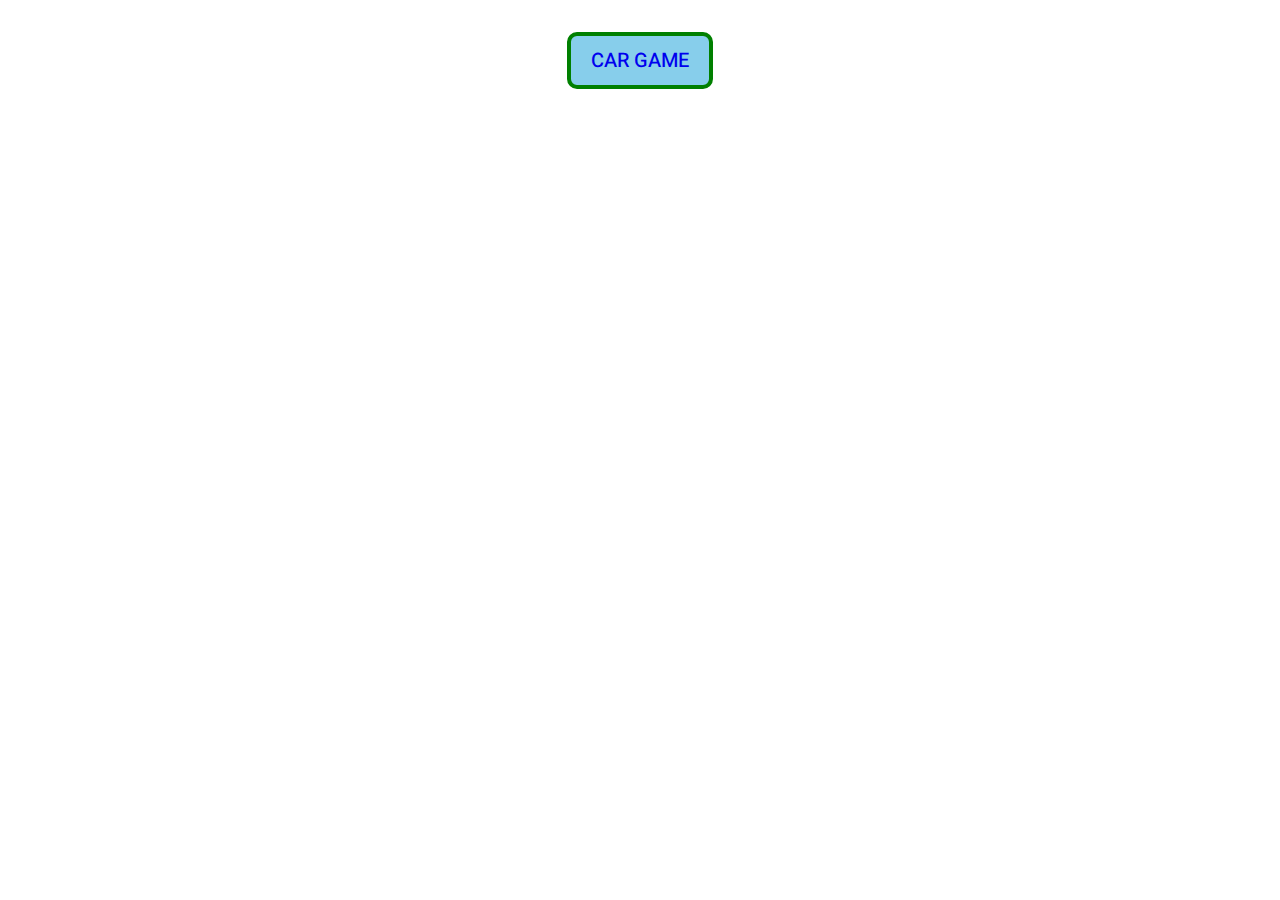
<file: index.html>
<!DOCTYPE html>
<html>
    <head>
        <link rel="stylesheet" href="style.css">
    </head>
    <body>
        <div class="mt-32px center">
            <a href="car/car_game.html" class="add-time-btn">CAR GAME</a>
        </div>
    </body>
</html>
</file>
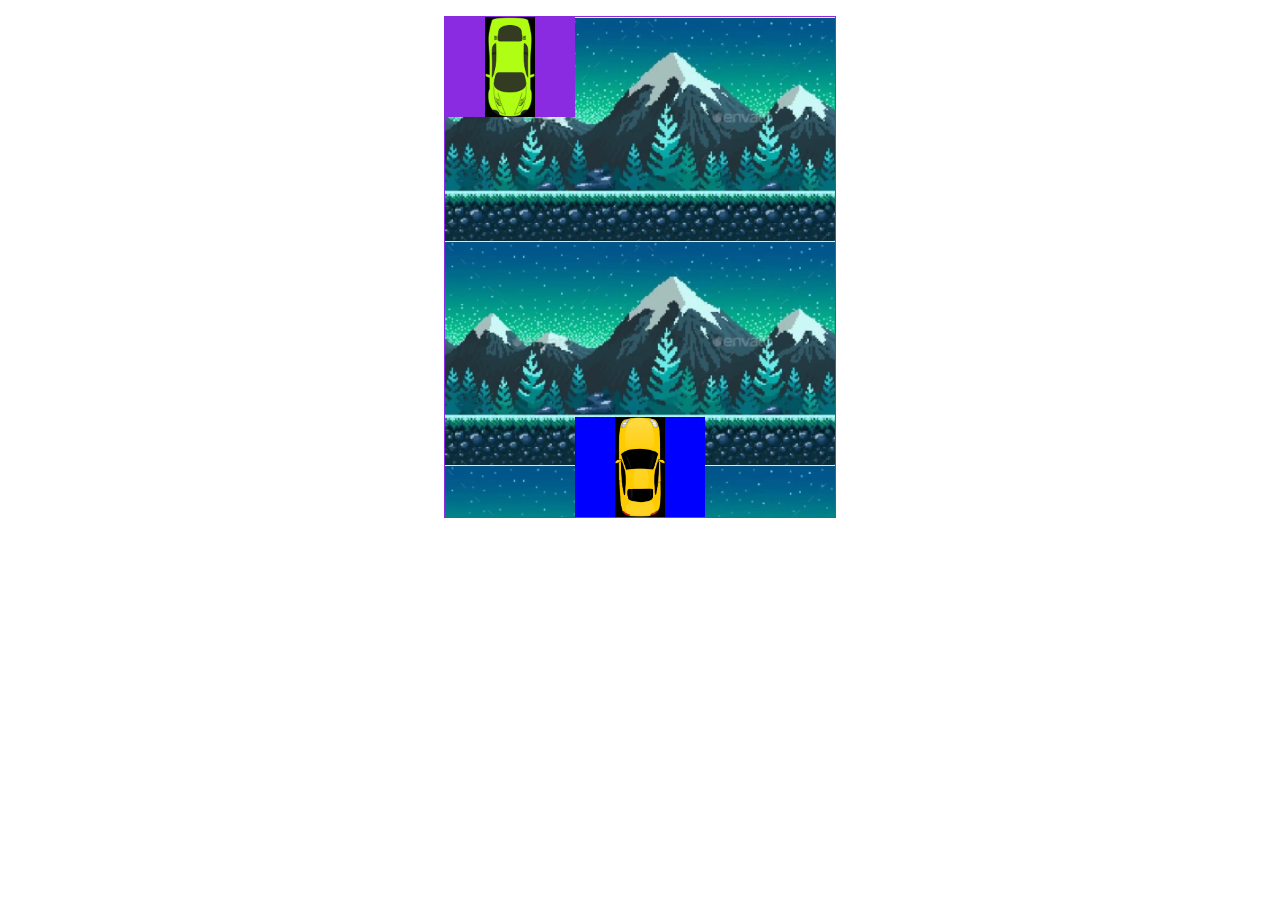
<file: car_game_lite/index.html>
<!DOCTYPE html>
<html lang="en">
<head>
    <meta charset="UTF-8">
    <meta http-equiv="X-UA-Compatible" content="IE=edge">
    <meta name="viewport" content="width=device-width, initial-scale=1.0">
    <title>Racing moto</title>
    <link rel="stylesheet" href="style.css">
</head>
<body>
    <div id="game">
        <div id="bluecar"><img src="blue.png" alt=""></div>
        <div id="racecar"><img src="race.png" alt=""></div>
    </div>
    <div id="result">
        <h1>Game Over</h1>
        <p id="score"></p>
        <button id="btn" onclick="location.reload()">Restart</button>
    </div>

    <script src="main.js"></script>
</body>
</html>
</file>
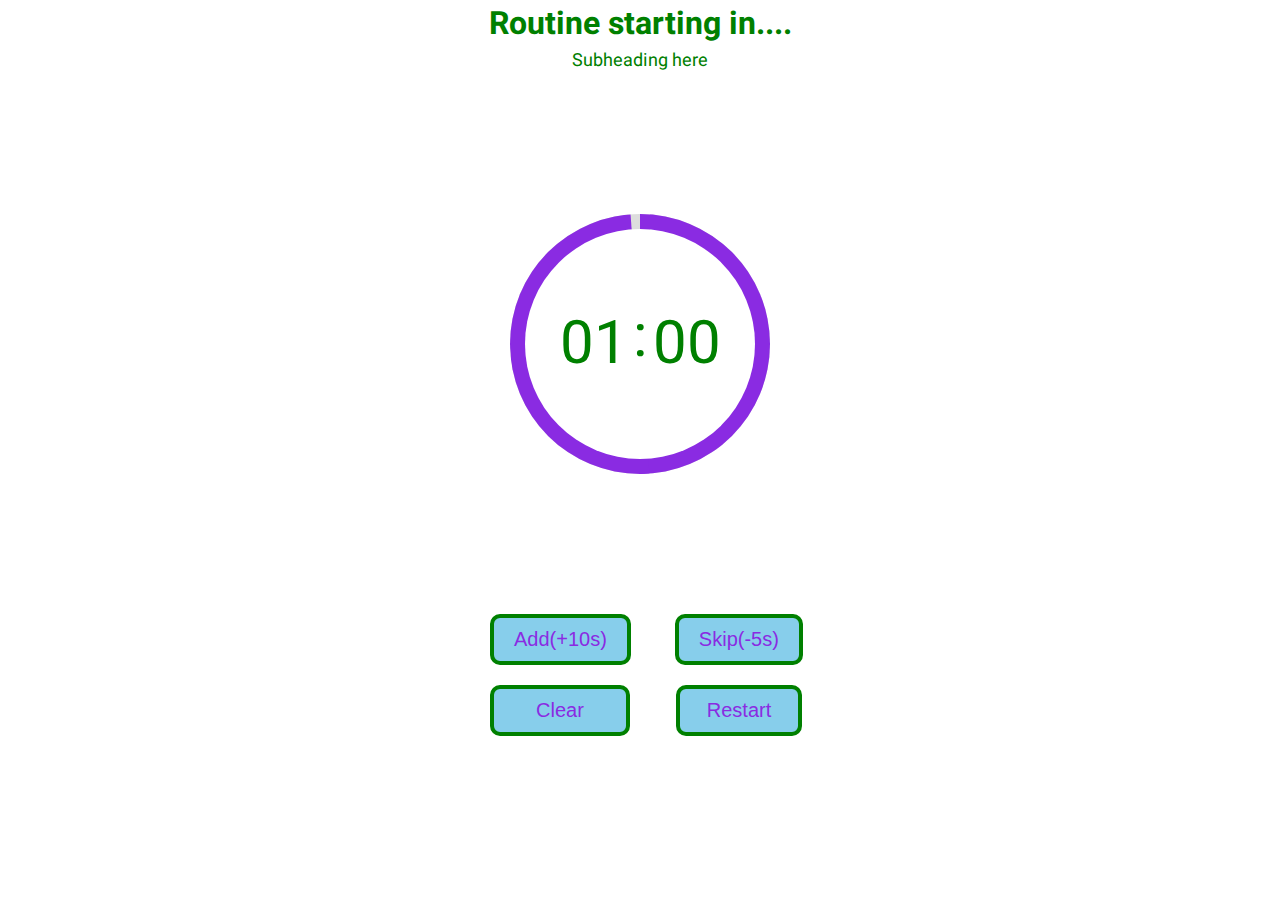
<file: 60sec_timer/timer.html>
<!DOCTYPE html>
<html lang="en">
<head>
  <meta charset="UTF-8">
  <meta http-equiv="X-UA-Compatible" content="IE=edge">
  <meta name="viewport" content="width=device-width, initial-scale=1.0">
  <link rel="stylesheet" href="style.css">
  <title>60sec timer with circular progress bar</title>
</head>
<h2>Routine starting in....</h2>
<div class="Subheading">Subheading here</div>
<body>
  <div class="main-container center">
    <div class="circle-container center">
     <div class="circle"></div>
     <div class="circle"></div>
     <div class="circle"></div>
     <div class="outermost-circle"></div>
    </div>

    <div class="timer-container center">
      <div class="timer center"></div>
    </div>
 
   </div>
  <button class="add-time-btn">Add(+10s)</button>
  <button class="add-skip-btn">Skip(-5s)</button><br>
  <button class="clear-btn">Clear</button>
  <button class="restart-btn">Restart</button>
  <script src="script.js"></script>
</body>
</html>
</file>
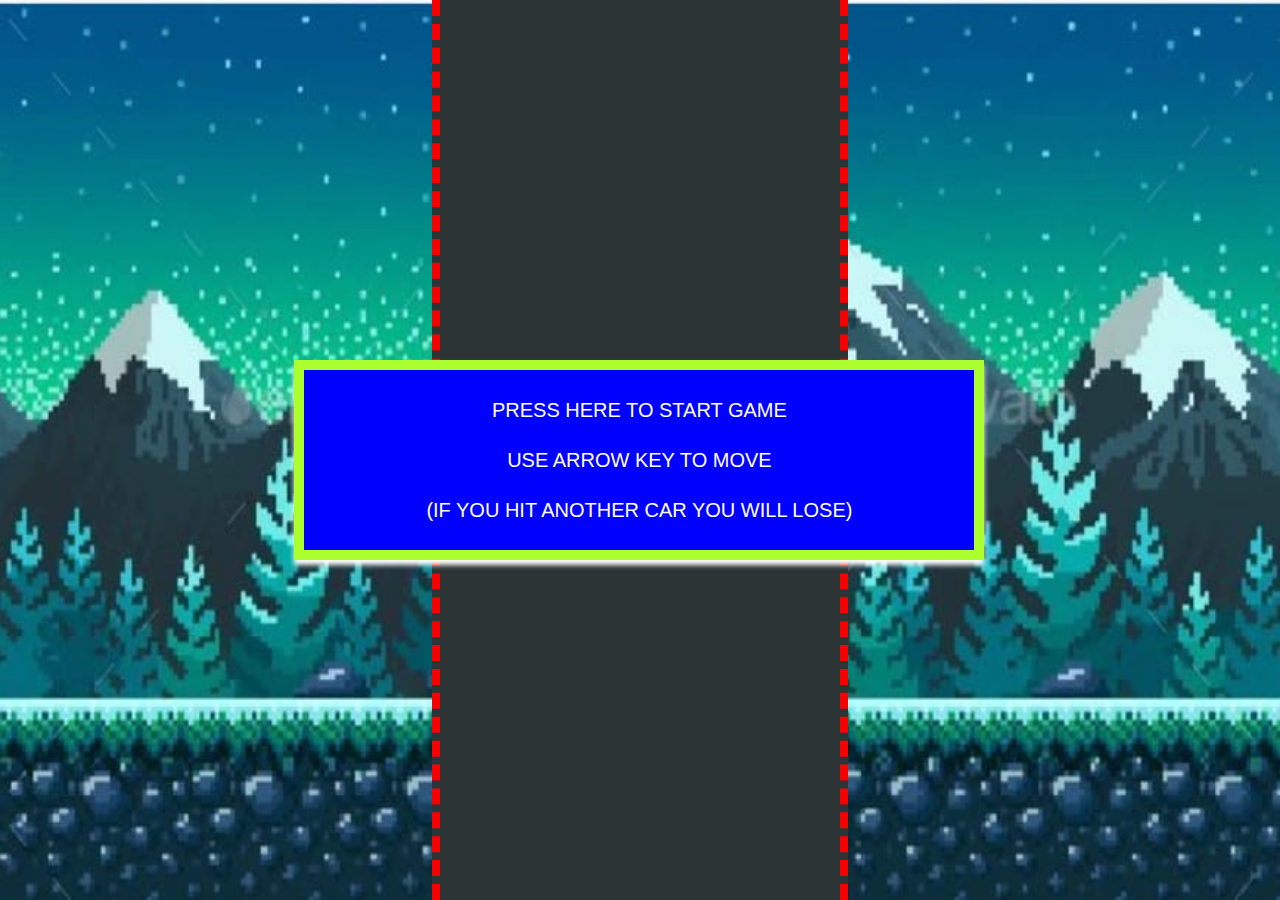
<file: car/car_game.html>
<!DOCTYPE html>
<html>
    <head>
        <title></title>
        <style>
            *{margin: 0; padding: 0; font-family: Arial, Helvetica, sans-serif;}
            .hide{ display: none; }
            .carGame{
                width: 100%;
                height: 100vh;
                background-image: url('bg.png');
                background-repeat: no-repeat;
                background-size: 100% 100%;

            }
            .myCar{
                width: 60px;
                height: 100px;
                /* background: red; */
                position: absolute;
                bottom: 120px;
                background-image: url('car2.png');
                background-repeat: no-repeat;
                background-size: 100% 100%;   
            }
            .enemyCar{
                width: 60px;
                height: 100px;
                /* background: red; */
                position: absolute;
                bottom: 120px;
                background-image: url('car4.png');
                /* border-radius: 15px; */
                background-repeat: no-repeat;
                background-size: 100% 100%;   
            }
            .lines{
                width: 10px;
                height: 100px;
                background: white;
                position: absolute;
                margin-left: 195px;   
            }
            .gameArea{
                width: 400px;
                height: 100vh;
                background: #2d3436;
                margin: auto;
                position: relative;
                overflow: hidden;
                border-right: 8px dashed #f90000;
                border-left: 8px dashed #f90000;
            }
            .score{
                position: absolute;
                top: 15px;
                left: 40px;
                background: #08120f;
                width: 300px;
                line-height: 70px;
                text-align: center;
                color: rgb(255, 255, 255);
                font-size: 1.5rem;
                font-family: Arial, Helvetica, sans-serif;
                box-shadow: 1 5px 5px #ff0073;
            }
            .startScreen{
                position: absolute;
                background-color: rgb(0, 0, 255);
                left: 23%;
                top: 40%;
                transform: translate(-50% -50%);
                color: white;
                z-index: 1;
                text-align: center;
                border: 10px solid rgb(171, 255, 46);
                padding: 15px;
                margin: auto;
                width: 50%;
                cursor: pointer;
                letter-spacing: 5;
                font-size: 20px;
                word-spacing: 3;
                line-height: 50px;
                text-transform: uppercase;
                box-shadow: 0 5px 5px #ffffff;
            }
        </style>
    </head>

    <body>
        <div class="carGame">
            <div class="score"></div>
            <div class="startScreen">
                <p>
                    press here to start GAME<br>
                    USE Arrow key to move <br>
                    (if you hit another car you will lose)
                </p>
            </div>
            <div class="gameArea ">  </div>
        </div>

        <script>
            const score = document.querySelector('.score');
            const startScreen = document.querySelector('.startScreen');
            const gameArea = document.querySelector('.gameArea');

            startScreen.addEventListener('click', initializeGame);

            let player = { speed:5, score:0 };

            let keys = {ArrowUp:false, ArrowDown:false, ArrowLeft:false, ArrowRight:false} 

            let increaseSpeed =  setInterval(function() {
                player.speed++;
            }, 5000);
            
            document.addEventListener('keydown', keyDown);
            document.addEventListener('keyup', keyUp);

            function keyDown(e){
                e.preventDefault();
                keys[e.key] = true;
            }

            function keyUp(e){
                e.preventDefault();
                keys[e.key] = false;
            }

            function isCollide(a,b){
                aRect = a.getBoundingClientRect();
                bRect = b.getBoundingClientRect();

                return !((aRect.bottom < bRect.top) || 
                         (aRect.top > bRect.bottom) || 
                         (aRect.right < bRect.left) || 
                         (aRect.left > bRect.right))
            }

            function moveLines() {
                let lines = document.querySelectorAll('.lines');
                lines.forEach(function(item) {
                    if(item.y >= 7000){
                        item.y -= 7500;
                    }
                    item.y += player.speed;
                    item.style.top = item.y + "px";
                })
            }

            function endGame(){
                player.start = false;
                startScreen.classList.remove('hide');
                startScreen.innerHTML = "GAME OVER <br> Your final score is: " + player.score
                + " <br> press here to restart the game.";                
            }

            function moveEnemy(myCar) {
                let enemyCarList = document.querySelectorAll('.enemyCar');
                enemyCarList.forEach(function(enemyCar) {
                    if(isCollide(myCar, enemyCar)){
                        endGame();
                    }

                    enemyCar.currDiff = enemyCar.y - player.y ;
                    console.log(player.y + ".." + enemyCar.y);

                    if(enemyCar.currDiff >= 100 &&  enemyCar.prevDiff < 100){
                            player.score += 5;
                    } 

                    if(enemyCar.y >= 2000){
                        enemyCar.y = -100;
                        enemyCar.style.left = Math.floor(Math.random() * 350) + "px";
                    }

                    enemyCar.y += player.speed;
                    enemyCar.style.top = enemyCar.y + "px";
                    enemyCar.prevDiff = enemyCar.currDiff;
                })
            }

            function runGame(){

                let car = document.querySelector('.myCar');
                let road = gameArea.getBoundingClientRect();

                if(player.start){
                    moveLines();
                    moveEnemy(car);

                    if(keys.ArrowUp && player.y > (road.top + 150)) {player.y -= player.speed}
                    if(keys.ArrowDown && player.y < (road.bottom-85)) {player.y += player.speed}
                    if(keys.ArrowLeft && player.x>0) {player.x -= player.speed}
                    if(keys.ArrowRight && player.x < (road.width - 50)) {player.x += player.speed}

                    car.style.top = player.y + "px";
                    car.style.left = player.x + "px";

                    window.requestAnimationFrame(runGame);

                //    player.score++;
                    score.innerText = "Score: " + player.score + "\nSpeed: " + player.speed;
                    
                }   
            }
            

            function initializeGame() {
                startScreen.classList.add('hide');
                gameArea.innerHTML = "";

                player.start = true;
                player.score = 0;
                player.speed = 5;

                clearInterval(increaseSpeed);
                increaseSpeed =  setInterval(function() {
                    player.speed++;
                }, 5000);

                window.requestAnimationFrame(runGame);
                for(x=0; x<50; x++)
                {
                    let roadLine = document.createElement('div');
                    roadLine.setAttribute('class', 'lines');
                    roadLine.y = (x*150)
                    roadLine.style.top = roadLine.y + "px";
                    gameArea.appendChild(roadLine);
                    
                }

                let car = document.createElement('div');
                car.setAttribute('class', 'myCar');
                gameArea.appendChild(car);

                player.x = car.offsetLeft;
                player.y = car.offsetTop;

                for(x=0; x<5; x++)
                {
                    let enemyCar = document.createElement('div');
                    enemyCar.setAttribute('class', 'enemyCar');
                    enemyCar.y = ((x+1) * 400) * -1;
                    enemyCar.currDiff = 1;
                    enemyCar.prevDiff = 1;
                    enemyCar.style.top = enemyCar.y + "px";
                    enemyCar.style.left = Math.floor(Math.random() * 350) + "px";
                    gameArea.appendChild(enemyCar);
                }
            }
        </script>

    </body>
</html>
</file>
<file: style.css>
@import url('https://fonts.googleapis.com/css2?family=Heebo:wght@100&display=swap');
* {
  margin: 0;
  padding: 0;
  box-sizing: border-box;
}
html {
  font-family: 'Heebo', sans-serif;
  color: green;
}
.center {
  display: flex;
  justify-content: center;
  vertical-align: auto;
  align-items: center;
}
.main-container {
  width: 100%;
  height: 60vh;
  background-color: white;
}
.mt-32px {
    margin-top: 32px;
}



.add-time-btn {
  /*display: left;*/
  text-decoration: none;
  font-size: 16px;
  font-weight: 500;
  font-size: 20px;
  padding: 10px 20px;
  border-radius: 10px;
  border: 4px solid green;
  background-color: skyblue;
  cursor: pointer;
}
</file>
<file: car_game_lite/style.css>
*{
    margin: 0;
    padding: 0;
}
#game{
    height: 500px;
    width: 390px;
    border: 1px solid blueviolet;
    margin: 1rem auto;
    background:url(bg.jpg) ;
    background-size: contain;
    overflow: hidden;
}
#bluecar{
    height: 100px;
    width: 130px;
    background-color: blueviolet;
    position: relative;
    top: 0px;
    left: 0px;
    text-align: center;
    animation: move 1s linear  infinite  ;

}
#bluecar img{
    height: 100px;
}
@keyframes move {
    0%{
        top: 0px;
    }
    100%{
        top: 501px;
    }
    
}
#racecar{
    height: 100px;
    width: 130px;
    background-color:blue ;
    position: relative;
    top: 300px;
    left: 130px;
    text-align: center;
}
#racecar img{
    height: 100px;
}

#result{
    height: 200px;
    width: 400px;
    background-color: cornflowerblue;
    margin:  1rem auto;
    border-radius: 20px;
    font-size: 30px;
    text-align: center;
    color: white;
    display:none ;
}
#score{
    font-size: 2.4rem;
    color: brown;
}
#btn{
    padding: 0.5rem 1rem;
    border-radius: 20px;
    border: none;
    background-color: black;
    color: cyan;
    font-size: 25px;
    margin-top: 10px;
    cursor: pointer;
    text-transform: uppercase;
}
</file>
<file: 60sec_timer/style.css>
@import url('https://fonts.googleapis.com/css2?family=Heebo:wght@100&display=swap');
* {
  margin: 0;
  padding: 0;
  box-sizing: border-box;
}
html {
  font-family: 'Heebo', sans-serif;
  color: green;
}
.center {
  display: flex;
  justify-content: center;
  align-items: center;
}
.main-container {
  width: 100%;
  height: 60vh;
  background-color: white;
}

.circle-container {
  width: 260px;
  height: 260px;
  background-color: #ddd;
  border-radius: 50%;
  position: absolute;
  overflow: hidden;
  z-index: 1;
}
.circle {
  width: 50%;
  height: 100%;
  position: absolute;
  top: 0;
  left: 0;
  transform-origin: right center;
  background-color: blueviolet;
}
.circle:nth-child(3) {
  background-color: #ddd;
}
.outermost-circle {
  width: 230px;
  height: 230px;
  background-color: white;
  border-radius: 50%;
  z-index: 5;
}

h2 {
  text-align: center;
  color: green;
  font-size: xx-large;
}

.Subheading {
  text-align: center;
  font-size: large;
}
.timer-container {
  z-index: 1;
}

.timer div {
  font-size: 60px;
  display: flex;
  justify-content: center;
  align-items: center;
  margin: 0 10px 0 10px;
}

.timer .colon {
  background-color: transparent;
  width: 5px;
  margin-left: 0;
  margin-right: 0;
  padding-bottom: 15px;
}
.add-time-btn {
  /*display: left;*/
  margin-left: 490px;
  font-size: 20px;
  padding: 10px 20px;
  border-radius: 10px;
  border: 4px solid green;
  background-color: skyblue;
  color: blueviolet;
  cursor: pointer;
}

.add-skip-btn {
  /*display: right;*/
  margin-left: 40px;
  font-size: 20px;
  padding: 10px 20px;
  border-radius: 10px;
  border: 4px solid green;
  background-color: skyblue;
  color: blueviolet;
  cursor: pointer;
}

  .clear-btn {
    /*display: right;*/
    margin-top: 20px;
    margin-left: 490px;
    font-size: 20px;
    padding: 10px 42px;
    border-radius: 10px;
    border: 4px solid green;
    background-color: skyblue;
    color: blueviolet;
    cursor: pointer;
  }
  .restart-btn {
    /*display: right;*/
    margin-left: 42px;
    font-size: 20px;
    padding: 10px 27px;
    border-radius: 10px;
    border: 4px solid green;
    background-color: skyblue;
    color: blueviolet;
    cursor: pointer;
  }
</file>
